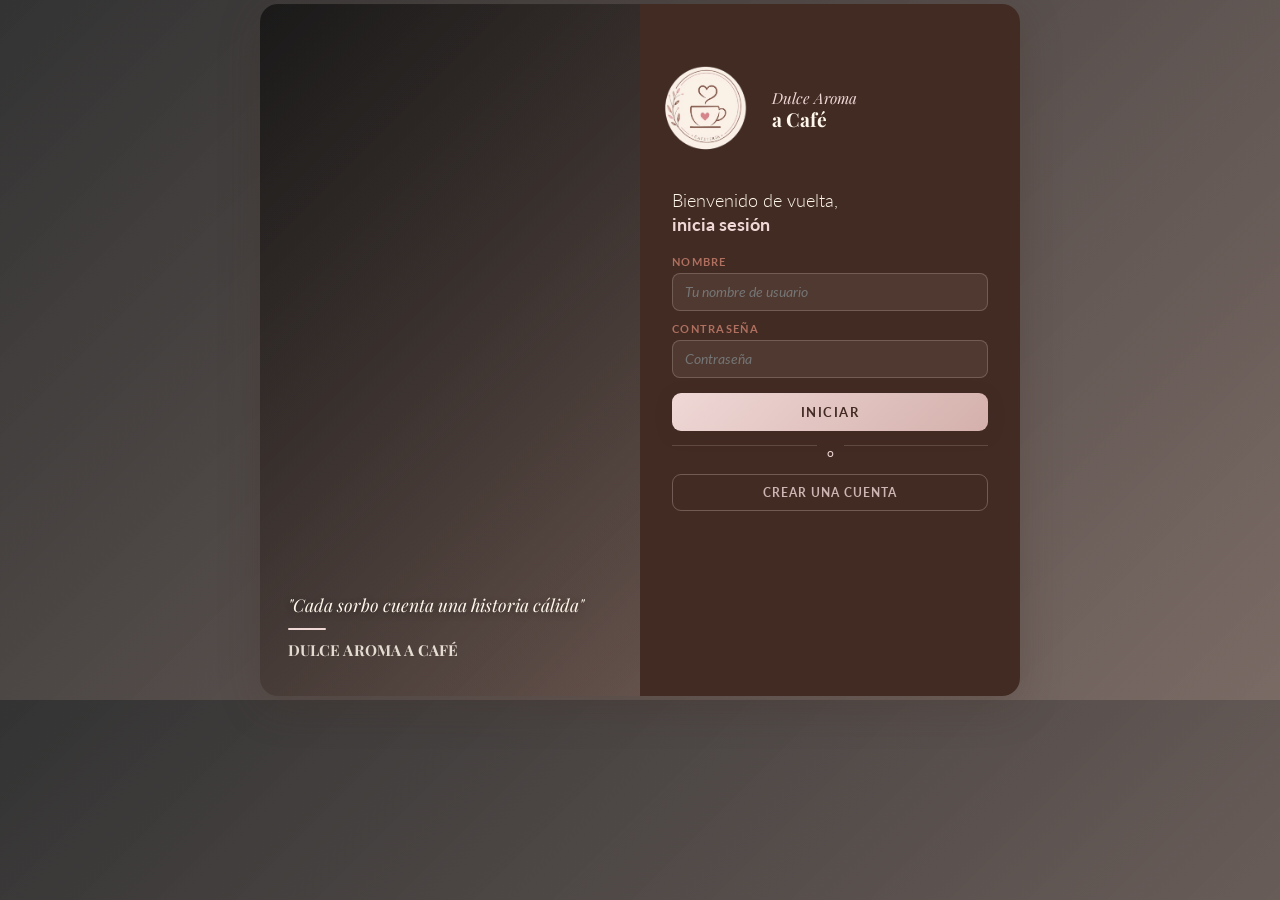
<file: Dulce-Aroma-a-Cafe/public/login.html>
<!DOCTYPE html>
<html lang="en">
<head>
    <meta charset="UTF-8">
    <meta name="viewport" content="width=device-width, initial-scale=1.0">
    <title>login</title>
    <link rel="preconnect" href="https://fonts.googleapis.com">
    <link rel="shortcut icon" href="asset/img/logo-simple.png" type="image/x-icon">
    <link rel="preconnect" href="https://fonts.gstatic.com" crossorigin>
    <link href="https://fonts.googleapis.com/css2?family=Playfair+Display:ital,wght@0,700;1,400&family=Lato:wght@300;400;700&display=swap" rel="stylesheet">

    <link rel="stylesheet" href="asset/css/styleLog.css">
</head>
<body>
  
    <!--panel principal-->
   
    <div class="card" id="card">

        <!-- panel de imagen izquierdo-->
        <div class="panel-imagen">
            <div class="panel-texto">
                <p class="lema">"Cada sorbo cuenta una historia cálida"</p>
                <div class="linea-decorativa"></div>
                <span class="nombre-marca">Dulce Aroma a Café</span>
            </div>
        </div>

        <!--panel de registro-->
        <div class="panel-form panel-registro"">
            <!--logo-->
            <div class="logo">
                   <img src="asset/img/logo-simple.png" alt="" width="110" height="100">
                <div class="logo-texto">
                    <span class="logo-linea1">Dulce Aroma</span>
                    <span class="logo-linea2">a Café</span>
                </div>
            </div>

            <!-- titulo de form -->
            <h1 class="titulo">Bienvenido,<br><strong>registrarsesión</strong></h1>

            <!--formulario de inicio-->
            <form action="">

                <div class="campo">
                    <label for="">Nombre usuario</label>
                    <input type="text" id="nombre-usuario" placeholder="Tu nombre de usuario" required>
                    <div id="AlertaNombre" style="display: none; color: red; margin-top: 10px;"></div>
                </div>

                 <div class="campo">
                    <label for="">Correo </label>
                    <input type="email" id="correo-usuario" placeholder="EJ: juan@gamil" required>
                    <div id="AlertaCorreo" style="display: none; color: red; margin-top: 10px;"></div>
                </div>

                 <div class="campo">
                    <label for="">Telefono</label>
                    <input type="number" id="telefono-usuario" placeholder="EJ: 123456789" required>
                </div>

                 <div class="campo">
                    <label for="">Direccion</label>
                    <input type="text" id="dirrecion-usuario" placeholder="EJ: avenida belgrano" required>
                </div>

                <div class="campo">
                    <label for="">Contraseña</label>
                    <input type="password" id="password-register" placeholder="Contraseña" required>
                </div>

                <input type="checkbox" name="aceptarPolitica" id="politicaPrivacidad" required>
                    <Label class="politicaPrivacidad" >He leido y acepto la <a href="politicas.html">politica de proteccion de datos personales</a></Label>

               <button type="submit" id="btnCrearRegistro">Crear cuenta</button>
            </form>

            <!-- Separador visual -->
            <div class="separador">
                <span></span>
            </div>


           <a href="#" class="btn-registro" id="mostrarLogin">Ya tengo una cuenta</a>

        </div>

        <!-- panel derecho formulario -->
        <div class="panel-form panel-login">
            <!--logo-->
            <div class="logo-session">
                   <img src="asset/img/logo-simple.png" alt="" width="110" height="100">
                <div class="logo-texto">
                    <span class="logo-linea1">Dulce Aroma</span>
                    <span class="logo-linea2">a Café</span>
                </div>
            </div>

            <!-- titulo de form -->
            <h1 class="titulo">Bienvenido de vuelta,<br><strong>inicia sesión</strong></h1>

            <!--formulario de inicio-->
            <form action="">

                <div class="campo">
                    <label for="">Nombre</label>
                    <input type="text" id="nombre" placeholder="Tu nombre de usuario" required>
                </div>

                <div class="campo">
                    <label for="">Contraseña</label>
                    <input type="password" id="password" placeholder="Contraseña" required>
                </div>

                <button type="button" id="btnEnviar">Iniciar</button>

            </form>

            <!-- Separador visual -->
            <div class="separador">
                <span></span> o <span></span>
            </div>

            <a href="#" class="btn-registro" id="mostrarRegistro">Crear una cuenta</a>
          
        </div>
    </div>

    <script src="../admin/asset/js/localStorage.js"></script>
    <script src="asset/js/main.js"></script>
</body>
</html>
</file>
<file: Dulce-Aroma-a-Cafe/public/asset/css/styleLog.css>
*{
    margin: 0;
    padding: 0;
    box-sizing: border-box;
}
:root{
    --rosa: #EFD8D6;
    --crema:  #FFF7EC;
    --cafe:  #422B23;
    --cafe-medio: #b07060;
}
body{
    min-height: 700px;
    display: flex;
    align-items: center;
    justify-content: center;
    font-family: 'lato' , sans-serif;
    background-image:linear-gradient(135deg, rgba(0, 0, 0, 0.8) 0%, rgba(66,43,35,0.70) 100%),
        url('https://images.unsplash.com/photo-1447933601403-0c6688de566e?w=1600&q=80');
    background-size: cover;
    background-position: center;
}

/*tarjeta que contiene la seccion de imagen y form*/

.card{
    position: relative;
    display: grid;
    grid-template-columns: 1fr 1fr;
    width: 760px;
    min-height: 430px;
    border-radius: 18px;
    overflow: hidden;
    box-shadow: 0 10px 40px rgba(66, 43, 35, 0.25);
    transition: min-height 0.6s ease, width 0.6s ease;
}

.card.modo-registro{
    min-height: 560px;
    width: 820px;
}

/*panel izquiedo de imagen*/
.panel-imagen{
    position: relative;
    background-image:linear-gradient(135deg, rgba(0, 0, 0, 0.566) 0%, rgba(100, 65, 53, 0.319) 100%),
    url('https://images.unsplash.com/photo-1495474472287-4d71bcdd2085?w=800&q=80') ;
    background-size: cover;
    background-position: center;
}

.panel-texto{
    position: absolute;
    bottom: 36px;
    left: 28px;
    right: 28px;
    color: var(--crema);
    z-index: 1;
}

.lema{
    font-family: 'Playfair Display', serif ;
    font-style: italic;
    font-size: 1.1rem;
    line-height: 1.55;
    text-shadow: 0 2px 8px rgba(0,0,0,0.3);
}

.linea-decorativa{
    width: 38px;
    height: 2px;
    background: var(--rosa);
    margin: 10px 0;
    border-radius: 2px;
}

.nombre-marca{
    font-family: 'Playfair Display', serif ;
    font-weight: 700;
    font-size: 0.95rem;
    letter-spacing: 0.08px;
    text-transform: uppercase;
    opacity: 0.85;
}

/*panel formulario*/
.panel-form{
    background: var(--cafe);
    padding: 30px 32px;
    display: flex;
    flex-direction: column;
    justify-content: center;
}

.logo{
    display: flex;
    align-items: center;
     gap: 10px;
    margin-bottom: 18px;
}

.logo-icono{
    width: 38px;
    height: 38px;
    flex-shrink: 0;/*evita que el contenedor hijo reduxca su tamaño*/
}

.logo img{
    width: 76px;
    height: auto;
}

.logo-texto{
    display: flex;
    flex-direction: column;
    line-height: 1.15;
}

.logo-linea1{
    font-family:'Playfair Display', serif ;
    font-style: italic;
    color: var(--rosa);
    font-size: 0.95rem;
}

.logo-linea2{
    font-family: 'Playfair Display', serif;
    font-weight: 700;
    color: var(--crema);
    font-size: 1.2rem;
}
/**/
.logo-session{
    display: flex;
    position: fixed;
    align-items: center;
    gap: 10px;
    margin-bottom: 480px;
    margin-left: -20px;
}

.titulo{
    font-family: 'lato' , sans-serif;
    font-weight: 300;
    font-size: 1.15rem;
    color: var(--crema);
    line-height: 1.3;
    margin-bottom: 18px;
}

.titulo strong{
    font-weight: 700;
    color: var(--rosa);
}

.campo{
    display: flex;
    flex-direction: column;
    gap: 5px;
    margin-bottom: 11px;
}

.campo label{
    font-size: 0.685rem;
    font-weight: 700;
    letter-spacing: 0.08rem;
    text-transform: uppercase;
    color: var(--cafe-medio);
}

.campo input{
    width: 100%;
    padding: 10px 12px;
    background: rgba(255, 247, 236, 0.07);
    border: 1.5px solid rgba(239, 216, 214, 0.22);
    border-radius: 8px;
    color: var(--crema);
    font-family: 'lato', sans-serif;
    font-size: 0.85rem;
    font-style: italic;
    outline: none;/*quitar el controno azul de navegador*/
    transition: border-color 0.2s, background 0.2s;
}

.campo input:focus{
    border-color: var(--rosa);
    background: rgba(239, 216, 214, 0.10);
}

#btnEnviar,
#btnCrearRegistro{
    width: 100%;
    padding: 11px;
    margin-top: 4px;
    background: linear-gradient(135deg, var(--rosa) 0%, #d4b0ac 100%);
    color: var(--cafe);
    font-family: 'lato', sans-serif;
    font-size: 0.82rem;
    font-weight: 700;
    letter-spacing: 1.5px;
    text-transform: uppercase;
    border: none;
    border-radius: 9px;
    cursor: pointer;
    box-shadow: 0 4px 16px rgba(66, 43, 35, 0.30);
    transition: transform 0.15s, filter 0.15s;
}

#btnEnviar:hover,
#btnCrearRegistro:hover{
    transform: translateY(-2px);
    filter: brightness(1.05);
}

#btnEnviar:active {
    transform: translateY(0);
    filter: brightness(0.95);
}

.separador{
    display: flex;
    justify-content: center;
    gap: 10px;
    margin: 14px 0;
    color: rgb(239, 216, 214);
    font-size: 0.75rem;
}

.separador span{
    flex: 1;
    height: 1px;
    background: rgba(239, 216, 214, 0.18);
    display: block;
}

.btn-registro{
    display: flex;
    width: 100%;
    justify-content: center;
    padding: 10px;
    text-align: center;
    border: 1.5px solid rgba(239, 216, 214, 0.28);
    border-radius: 9px;
    color: rgba(239, 216, 214, 0.80);
    font-family: 'lato',sans-serif ;
    font-size: 12px;
    font-weight: 700;
    text-decoration: none;
    letter-spacing: 0.06rem;
    text-transform: uppercase;
    transition: background 0.2s, border-color 0.2s, color 0.2s;
}

.btn-registro:hover {
    background: rgba(239, 216, 214, 0.08);
    border-color: var(--rosa);
    color: var(--crema);
}
/* animacion entre login y registro */
.panel-imagen,
.panel-login,
.panel-registro{
    transition: transform 0.6s ease, opacity 0.4s ease;
}

.panel-imagen{
    grid-column: 1;
    grid-row: 1;
    z-index: 2;
}

.panel-login{
    grid-column: 2;
    grid-row: 1;
    z-index: 1;
}

.panel-registro{
    grid-column: 1;
    grid-row: 1;
    opacity: 0;
    pointer-events: none;
    transform: translateX(-20px);
}

.card.modo-registro .panel-imagen{
    transform: translateX(100%);
}

.card.modo-registro .panel-login{
    opacity: 0;
    pointer-events: none;
    transform: translateX(20px);
}

.card.modo-registro .panel-registro{
    opacity: 1;
    pointer-events: auto;
    transform: translateX(0);
}

.politicaPrivacidad {
    color: white;
}

.politicaPrivacidad a{
    color: white;
}
</file>
